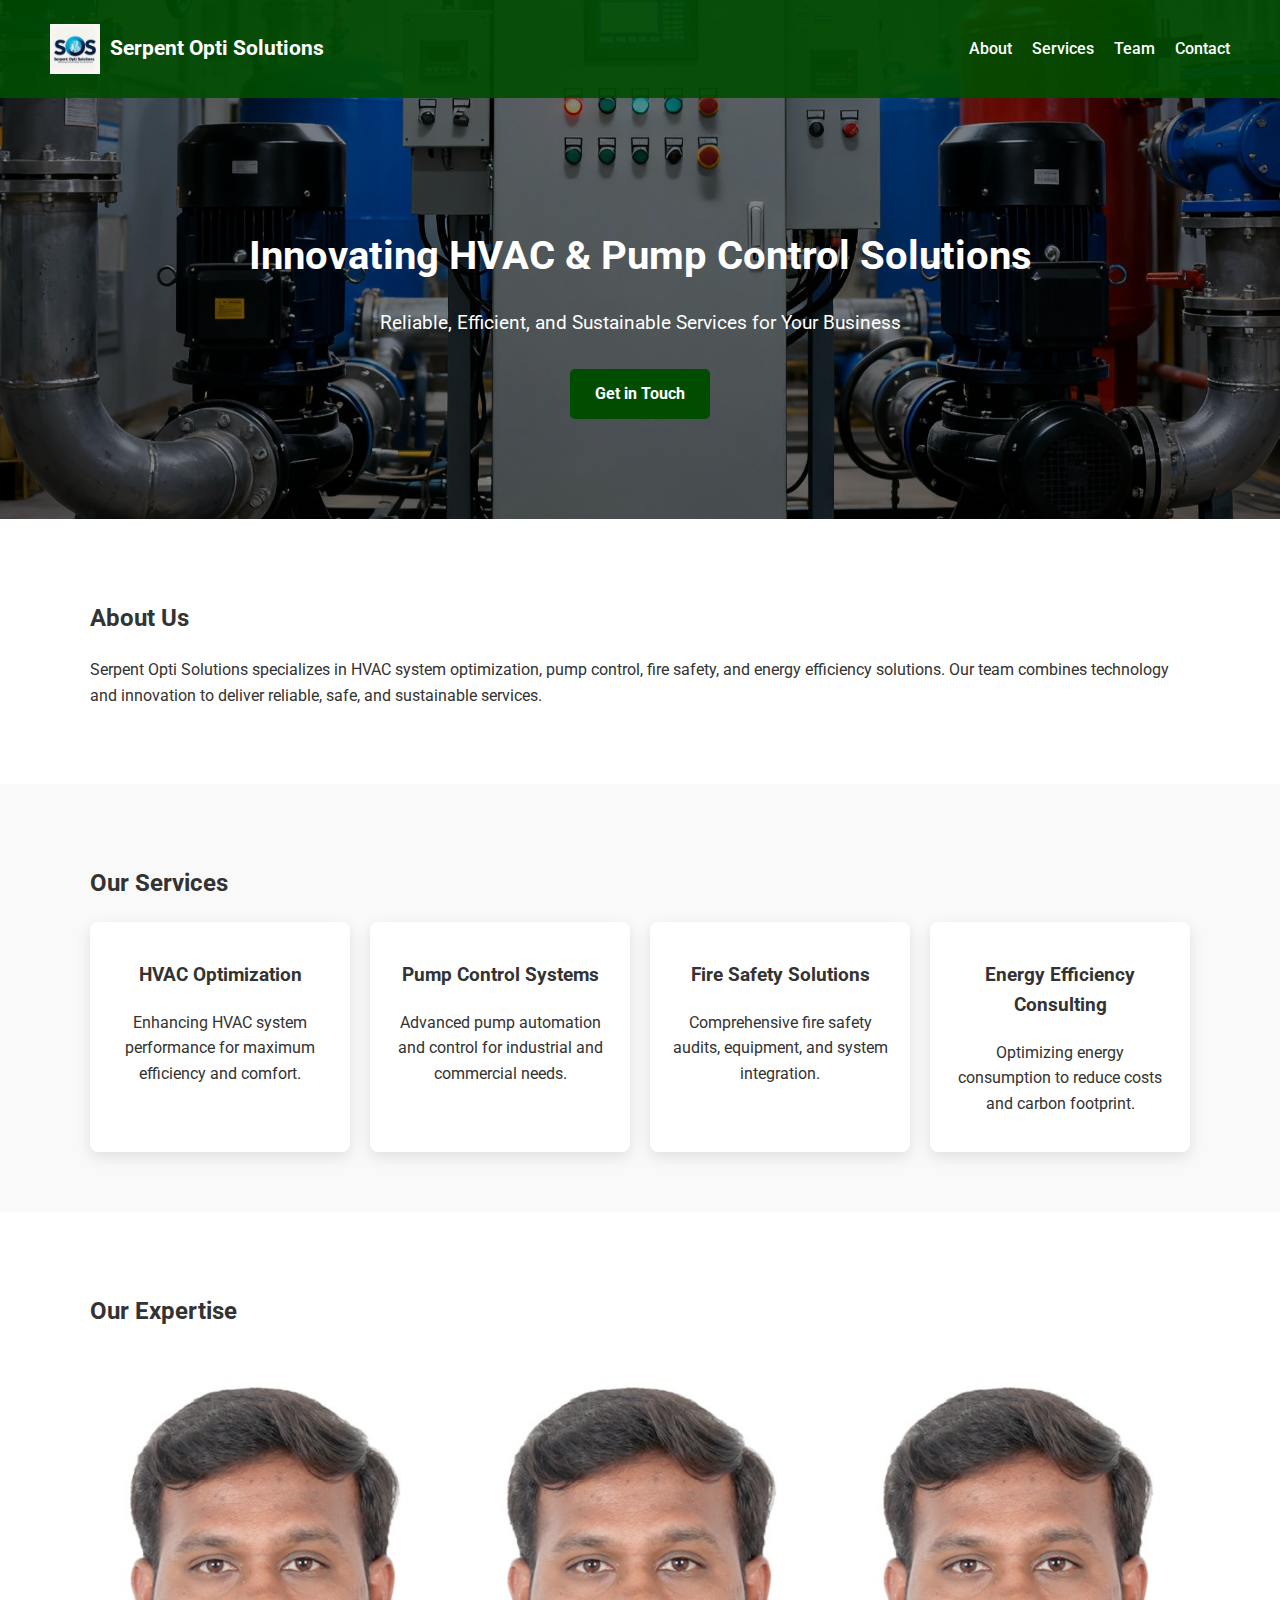
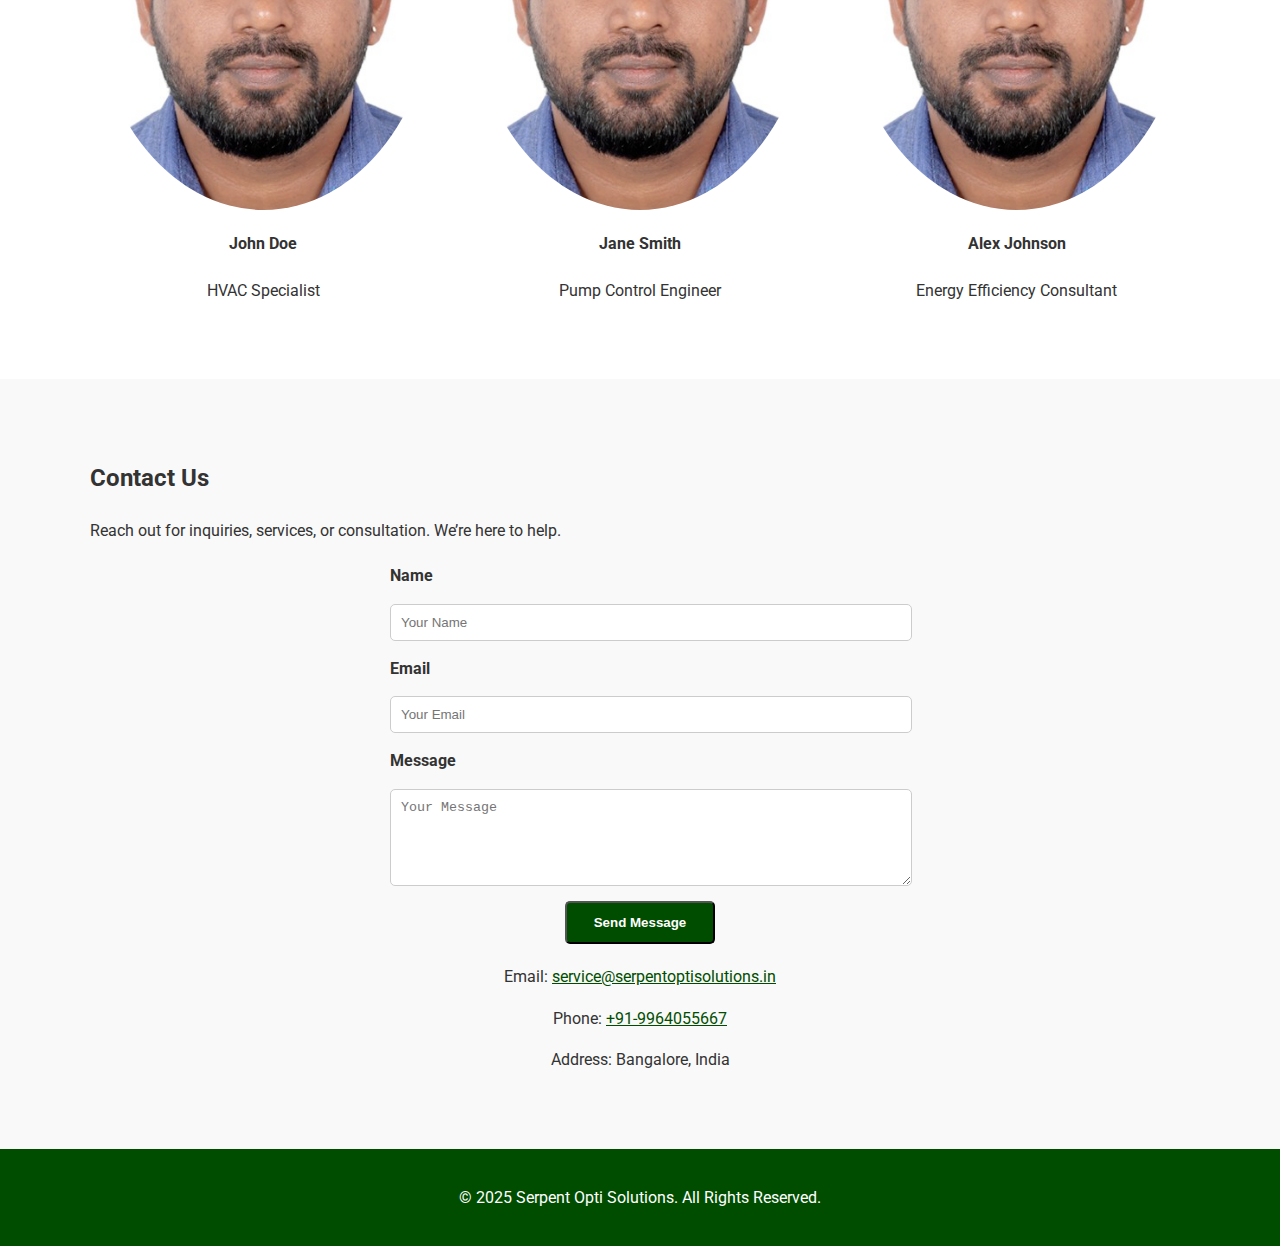
<file: index.html>
<!DOCTYPE html>
<html lang="en">
<head>
    <meta charset="UTF-8">
    <meta name="viewport" content="width=device-width, initial-scale=1.0">
    <title>Serpent Opti Solutions | HVAC, Pump Control, Fire Safety, Energy Efficiency</title>
    <meta name="description" content="Serpent Opti Solutions delivers HVAC optimization, pump control systems, fire safety solutions, and energy efficiency consulting for industrial and commercial clients.">
    <meta name="theme-color" content="#004d00">
    <link rel="canonical" href="https://www.serpentoptisolutions.in/">
    <link rel="icon" href="images/logo.png" type="image/png">
    <link rel="preconnect" href="https://fonts.googleapis.com">
    <link rel="preconnect" href="https://fonts.gstatic.com" crossorigin>
    <link rel="stylesheet" href="style.css">
    <link href="https://fonts.googleapis.com/css2?family=Roboto:wght@400;700&display=swap" rel="stylesheet">
    <link rel="preload" as="image" href="images/Home.JPG">

    <meta property="og:type" content="website">
    <meta property="og:title" content="Serpent Opti Solutions">
    <meta property="og:description" content="Reliable, efficient, and sustainable HVAC, pump control, fire safety, and energy efficiency services.">
    <meta property="og:url" content="https://www.serpentoptisolutions.in/">
    <meta property="og:image" content="https://www.serpentoptisolutions.in/images/Home.JPG">
    <meta property="og:site_name" content="Serpent Opti Solutions">

    <meta name="twitter:card" content="summary_large_image">
    <meta name="twitter:title" content="Serpent Opti Solutions">
    <meta name="twitter:description" content="Reliable, efficient, and sustainable HVAC, pump control, fire safety, and energy efficiency services.">
    <meta name="twitter:image" content="https://www.serpentoptisolutions.in/images/Home.JPG">

    <script type="application/ld+json">
    {
      "@context": "https://schema.org",
      "@type": "Organization",
      "name": "Serpent Opti Solutions",
      "url": "https://www.serpentoptisolutions.in/",
      "logo": "https://www.serpentoptisolutions.in/images/logo.png",
      "contactPoint": [{
        "@type": "ContactPoint",
        "email": "service@serpentoptisolutions.in",
        "telephone": "+91-9964055667",
        "contactType": "customer service",
        "areaServed": "IN",
        "availableLanguage": ["en"]
      }]
    }
    </script>
</head>
<body>
<a class="skip-link" href="#main">Skip to content</a>
<header>
    <nav aria-label="Primary">
        <div class="logo-container">
            <img src="images/logo.png" alt="Serpent Opti Solutions Logo" class="logo-img" width="64" height="64">
            <div class="logo-text">Serpent Opti Solutions</div>
        </div>
        <button class="nav-toggle" aria-controls="primary-navigation" aria-expanded="false" aria-label="Toggle navigation">
            <span class="nav-toggle-bar" aria-hidden="true"></span>
            <span class="nav-toggle-bar" aria-hidden="true"></span>
            <span class="nav-toggle-bar" aria-hidden="true"></span>
        </button>
        <ul id="primary-navigation" class="nav-links">
            <li><a href="#about">About</a></li>
            <li><a href="#services">Services</a></li>
            <li><a href="#team">Team</a></li>
            <li><a href="#contact">Contact</a></li>
        </ul>
    </nav>
    <div class="hero">
        <h1>Innovating HVAC & Pump Control Solutions</h1>
        <p>Reliable, Efficient, and Sustainable Services for Your Business</p>
        <a href="#contact" class="btn">Get in Touch</a>
    </div>
</header>

<main id="main" tabindex="-1">

<section id="about" class="section">
    <div class="container">
        <h2>About Us</h2>
        <p>Serpent Opti Solutions specializes in HVAC system optimization, pump control, fire safety, and energy efficiency solutions. Our team combines technology and innovation to deliver reliable, safe, and sustainable services.</p>
    </div>
</section>

<section id="services" class="section bg-light">
    <div class="container">
        <h2>Our Services</h2>
        <div class="services-grid">
            <div class="service-card">
                <h3>HVAC Optimization</h3>
                <p>Enhancing HVAC system performance for maximum efficiency and comfort.</p>
            </div>
            <div class="service-card">
                <h3>Pump Control Systems</h3>
                <p>Advanced pump automation and control for industrial and commercial needs.</p>
            </div>
            <div class="service-card">
                <h3>Fire Safety Solutions</h3>
                <p>Comprehensive fire safety audits, equipment, and system integration.</p>
            </div>
            <div class="service-card">
                <h3>Energy Efficiency Consulting</h3>
                <p>Optimizing energy consumption to reduce costs and carbon footprint.</p>
            </div>
        </div>
    </div>
</section>

<section id="team" class="section">
    <div class="container">
        <h2>Our Expertise</h2>
        <div class="team-grid">
            <div class="team-member">
                <img src="images/team1.jpg" alt="John Doe - HVAC Specialist" loading="lazy" decoding="async">
                <h4>John Doe</h4>
                <p>HVAC Specialist</p>
            </div>
            <div class="team-member">
                <img src="images/team2.jpg" alt="Jane Smith - Pump Control Engineer" loading="lazy" decoding="async">
                <h4>Jane Smith</h4>
                <p>Pump Control Engineer</p>
            </div>
            <div class="team-member">
                <img src="images/team3.jpg" alt="Alex Johnson - Energy Efficiency Consultant" loading="lazy" decoding="async">
                <h4>Alex Johnson</h4>
                <p>Energy Efficiency Consultant</p>
            </div>
        </div>
    </div>
</section>

<section id="contact" class="section bg-light">
    <div class="container">
        <h2 id="contact-heading">Contact Us</h2>
        <p>Reach out for inquiries, services, or consultation. We’re here to help.</p>
        <form action="#" method="POST" aria-labelledby="contact-heading">
            <label for="name">Name</label>
            <input id="name" type="text" name="name" autocomplete="name" placeholder="Your Name" required>

            <label for="email">Email</label>
            <input id="email" type="email" name="email" autocomplete="email" placeholder="Your Email" required>

            <label for="message">Message</label>
            <textarea id="message" name="message" placeholder="Your Message" rows="5" required></textarea>

            <button type="submit" class="btn">Send Message</button>
        </form>
        <address class="contact-info">
            <p>Email: <a href="mailto:service@serpentoptisolutions.in">service@serpentoptisolutions.in</a></p>
            <p>Phone: <a href="tel:+919964055667">+91-9964055667</a></p>
            <p>Address: Bangalore, India</p>
        </address>
    </div>
</section>

</main>

<footer>
    <p>&copy; 2025 Serpent Opti Solutions. All Rights Reserved.</p>
</footer>

<script>
  (function(){
    var btn = document.querySelector('.nav-toggle');
    var list = document.getElementById('primary-navigation');
    if (!btn || !list) return;
    btn.addEventListener('click', function(){
      var expanded = btn.getAttribute('aria-expanded') === 'true';
      btn.setAttribute('aria-expanded', String(!expanded));
      list.classList.toggle('open');
    });
  })();
</script>

</body>
</html>
</file>
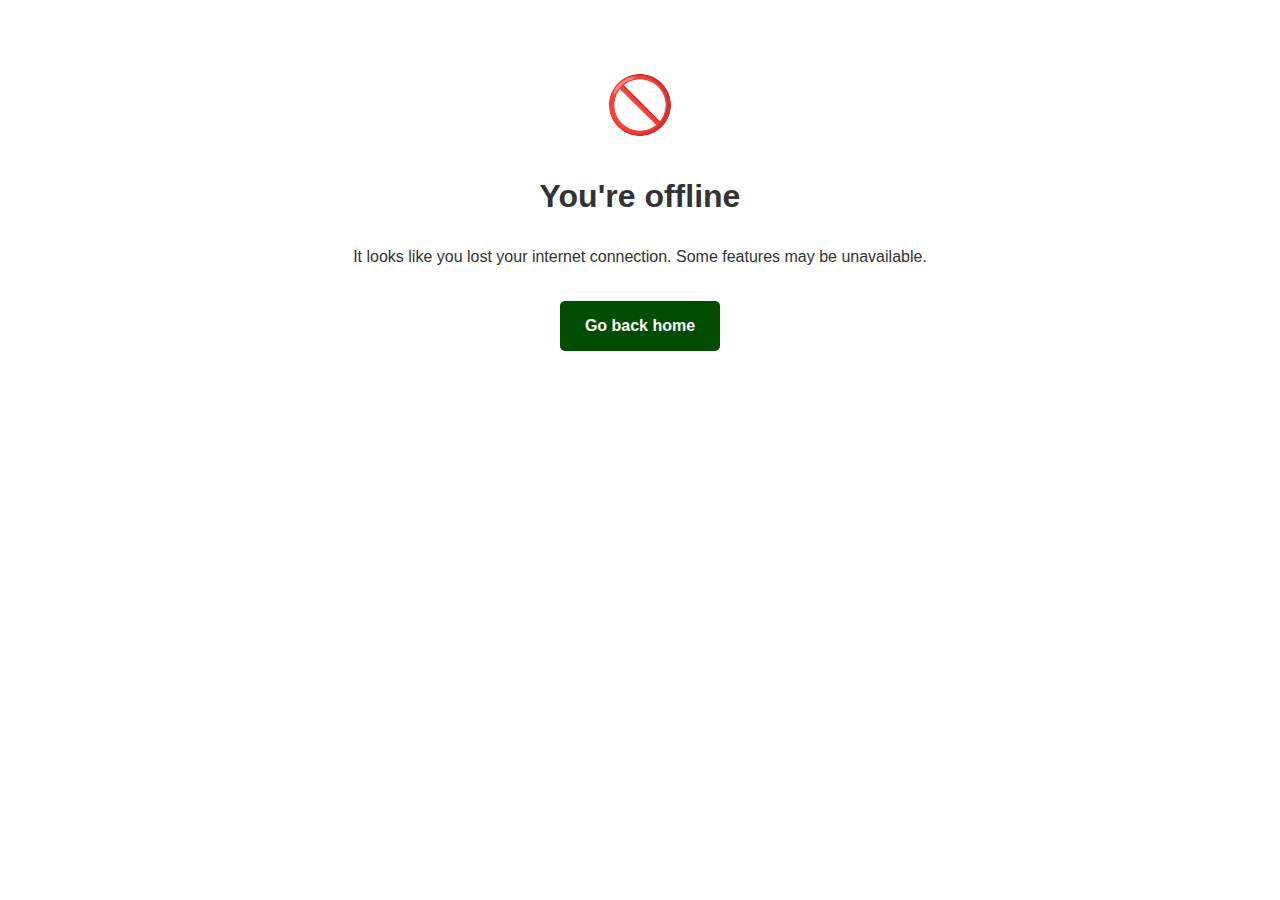
<file: offline.html>
<!DOCTYPE html>
<html lang="en">
<head>
  <meta charset="UTF-8" />
  <meta name="viewport" content="width=device-width, initial-scale=1" />
  <title>Offline | Serpent Opti Solutions</title>
  <meta name="description" content="You're offline. Please check your connection." />
  <link rel="stylesheet" href="/style.css" />
  <style>
    main { text-align: center; padding: 60px 20px; }
    .offline-emoji { font-size: 56px; margin-bottom: 16px; }
    .btn { margin-top: 16px; }
  </style>
</head>
<body>
  <main>
    <div class="offline-emoji">🚫</div>
    <h1>You're offline</h1>
    <p>It looks like you lost your internet connection. Some features may be unavailable.</p>
    <a class="btn" href="/">Go back home</a>
  </main>
</body>
</html>
</file>
<file: style.css>
body {
    margin: 0;
    font-family: 'Roboto', sans-serif;
    line-height: 1.6;
    color: #333;
}

a { text-decoration: none; color: inherit; }

img { max-width: 100%; height: auto; display: block; }

@media (prefers-reduced-motion: no-preference) {
  html { scroll-behavior: smooth; }
}

.section { padding: 60px 20px; }
.bg-light { background-color: #f9f9f9; }
.container { max-width: 1100px; margin: auto; }

header {
    position: relative;
    text-align: center;
    color: white;
    background: #006400 url('images/Home.JPG') center/cover no-repeat;
}

header::before {
    content: "";
    position: absolute;
    inset: 0;
    background: rgba(0, 0, 0, 0.45);
}

nav {
    display: flex;
    justify-content: space-between;
    align-items: center;
    padding: 20px 50px;
    background-color: rgba(0, 77, 0, 0.9);
}

nav, .hero, .logo-container {
    position: relative;
    z-index: 1;
}

.logo-container {
    display: flex;
    align-items: center;
    gap: 10px;
}

.logo-img {
    height: 50px;
    width: auto;
}

.logo-text {
    font-size: 1.3em;
    font-weight: bold;
    color: #fff;
}

nav ul { list-style: none; display: flex; gap: 20px; }
nav a { color: white; font-weight: 500; }
nav a:hover { text-decoration: underline; }

.nav-toggle {
    display: none;
    background: transparent;
    border: 0;
    padding: 8px;
    cursor: pointer;
}
.nav-toggle:focus-visible { outline: 3px solid #ffcc00; }
.nav-toggle-bar {
    display: block;
    width: 24px;
    height: 2px;
    background: #fff;
    margin: 5px 0;
}

.hero { padding: 100px 20px; }
.hero h1 { font-size: 2.5em; margin-bottom: 20px; }
.hero p { font-size: 1.2em; margin-bottom: 30px; }
.btn { display: inline-block; padding: 12px 25px; background-color: #004d00; color: white; border-radius: 5px; font-weight: bold; }
.btn:hover { background-color: #003300; }

.skip-link {
    position: absolute;
    left: -999px;
    top: auto;
    width: 1px;
    height: 1px;
    overflow: hidden;
}
.skip-link:focus {
    left: 10px;
    top: 10px;
    width: auto;
    height: auto;
    padding: 10px 14px;
    background: #ffcc00;
    color: #000;
    z-index: 1000;
    border-radius: 4px;
}

.services-grid { display: grid; grid-template-columns: repeat(auto-fit, minmax(220px, 1fr)); gap: 20px; }
.service-card { background: white; padding: 20px; border-radius: 8px; box-shadow: 0 5px 15px rgba(0,0,0,0.1); text-align: center; }

.team-grid { display: grid; grid-template-columns: repeat(auto-fit, minmax(200px, 1fr)); gap: 30px; text-align: center; }
.team-member img { width: 100%; border-radius: 50%; margin-bottom: 15px; }

form { display: flex; flex-direction: column; gap: 15px; max-width: 500px; margin: 20px auto; }
form input, form textarea { padding: 10px; border-radius: 5px; border: 1px solid #ccc; width: 100%; }
form button { width: 150px; align-self: center; }

form label { font-weight: 700; }

footer { text-align: center; padding: 20px; background-color: #004d00; color: white; }

.contact-info { text-align: center; font-style: normal; }
.contact-info a { color: #004d00; text-decoration: underline; }

:focus-visible { outline: 3px solid #ffcc00; outline-offset: 2px; }

/* Responsive navigation and typography */
@media (max-width: 900px) {
  nav { padding: 16px 20px; }
  .hero h1 { font-size: 2.1em; }
}

@media (max-width: 700px) {
  .nav-toggle { display: inline-block; }
  .nav-links {
    position: absolute;
    right: 20px;
    top: 68px;
    display: none;
    flex-direction: column;
    background: rgba(0, 77, 0, 0.98);
    padding: 12px;
    border-radius: 8px;
    gap: 12px;
    min-width: 160px;
  }
  .nav-links.open { display: flex; }
  .hero { padding: 80px 16px; }
  .hero p { font-size: 1.05em; }
}
</file>
